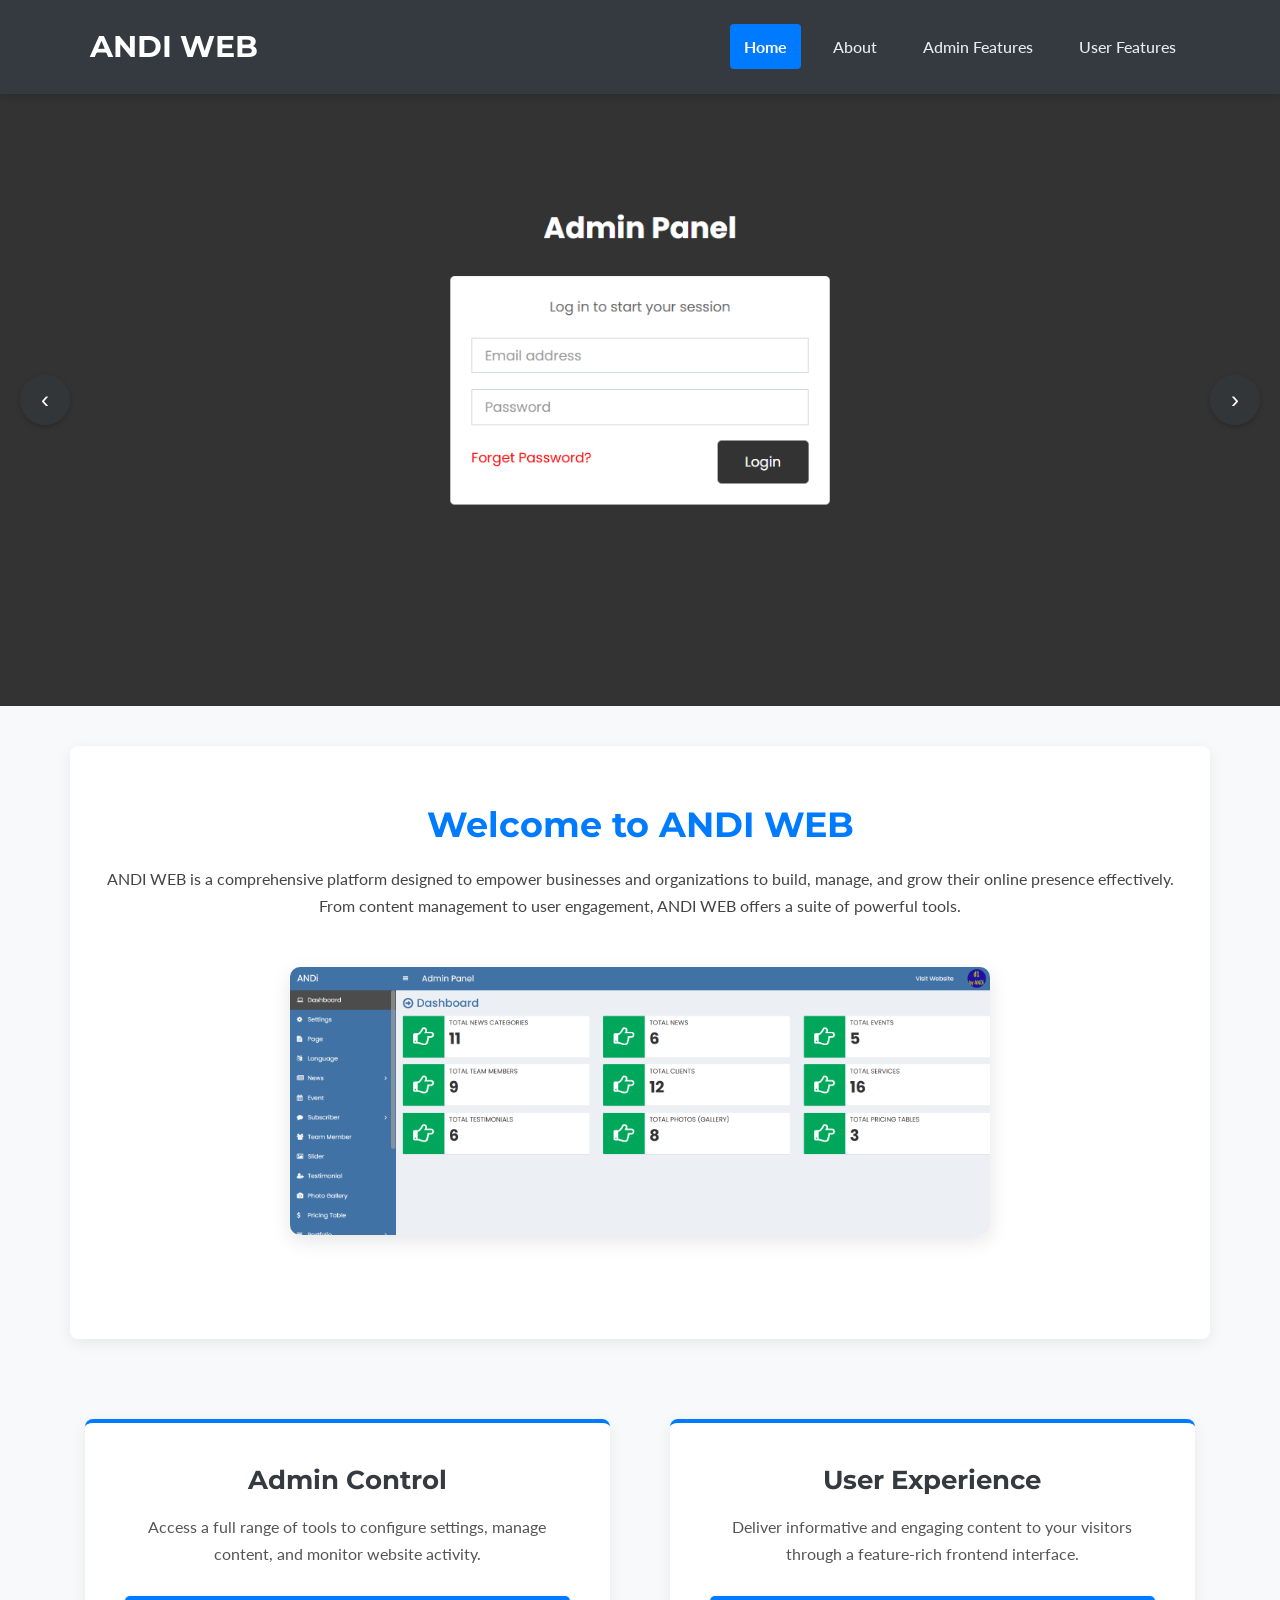
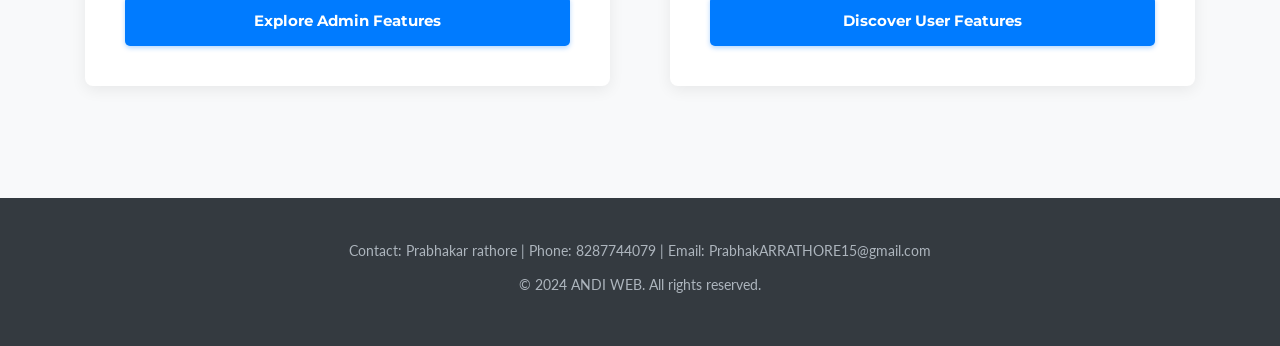
<file: index.html>
<!DOCTYPE html>
<html lang="en">

<head>
    <meta charset="UTF-8">
    <meta name="viewport" content="width=device-width, initial-scale=1.0">
    <title>ANDI WEB - Powerful Web Solutions</title>
    <link rel="preconnect" href="https://fonts.googleapis.com">
    <link rel="preconnect" href="https://fonts.gstatic.com" crossorigin>
    <link href="https://fonts.googleapis.com/css2?family=Lato:wght@400;700&family=Montserrat:wght@500;700&display=swap"
        rel="stylesheet">
    <link rel="stylesheet" href="style.css">
    <!-- Favicon link (Update path if using presentation image) -->
    <!-- <link rel="icon" href="images/favicon.png" type="image/png"> -->
</head>

<body>
    <header>
        <div class="container">
            <!-- Logo Text - Can be replaced with an <img> tag if preferred -->
            <div class="logo">ANDI WEB</div>
            <nav>
                <ul>
                    <li><a href="index.html" class="active">Home</a></li>
                    <li><a href="about.html">About</a></li>
                    <li><a href="admin-features.html">Admin Features</a></li>
                    <li><a href="user-features.html">User Features</a></li>
                </ul>
            </nav>
        </div>
    </header>

    <main>
        <!-- Web Platform Slider -->
        <section class="slider">
            <div class="slide active" style="background-image: url('img/img\ \(0\).png');"></div>
            <div class="slide" style="background-image: url('img/img\ \(11\).png');"></div>
            <div class="slide" style="background-image: url('img/img\ \(19\).png');"></div>
            <button class="slider-btn prev">‹</button>
            <button class="slider-btn next">›</button>
        </section>

        <section class="intro container">
            <h2>Welcome to ANDI WEB</h2>
            <p>ANDI WEB is a comprehensive platform designed to empower businesses and organizations to build, manage,
                and grow their online presence effectively. From content management to user engagement, ANDI WEB offers
                a suite of powerful tools.</p>
            <img src="img/img (1).png" alt="Modern web platform interface" class="page-intro-image">
        </section>

        <section class="features-overview container">
            <div class="feature-box">
                <h3>Admin Control</h3>
                <p>Access a full range of tools to configure settings, manage content, and monitor website activity.</p>
                <a href="admin-features.html" class="btn">Explore Admin Features</a>
            </div>
            <div class="feature-box">
                <h3>User Experience</h3>
                <p>Deliver informative and engaging content to your visitors through a feature-rich frontend interface.
                </p>
                <a href="user-features.html" class="btn">Discover User Features</a>
            </div>
        </section>

    </main>

    <footer>
        <div class="container">
            <!-- Contact Info from Presentation Cover -->
            <p>
                Contact: Prabhakar rathore | Phone: 8287744079 | Email: PrabhakARRATHORE15@gmail.com
            </p>
            <p>© 2024 ANDI WEB. All rights reserved.</p>
        </div>
    </footer>

    <script src="script.js"></script> <!-- Same slider script -->
</body>

</html>
</file>
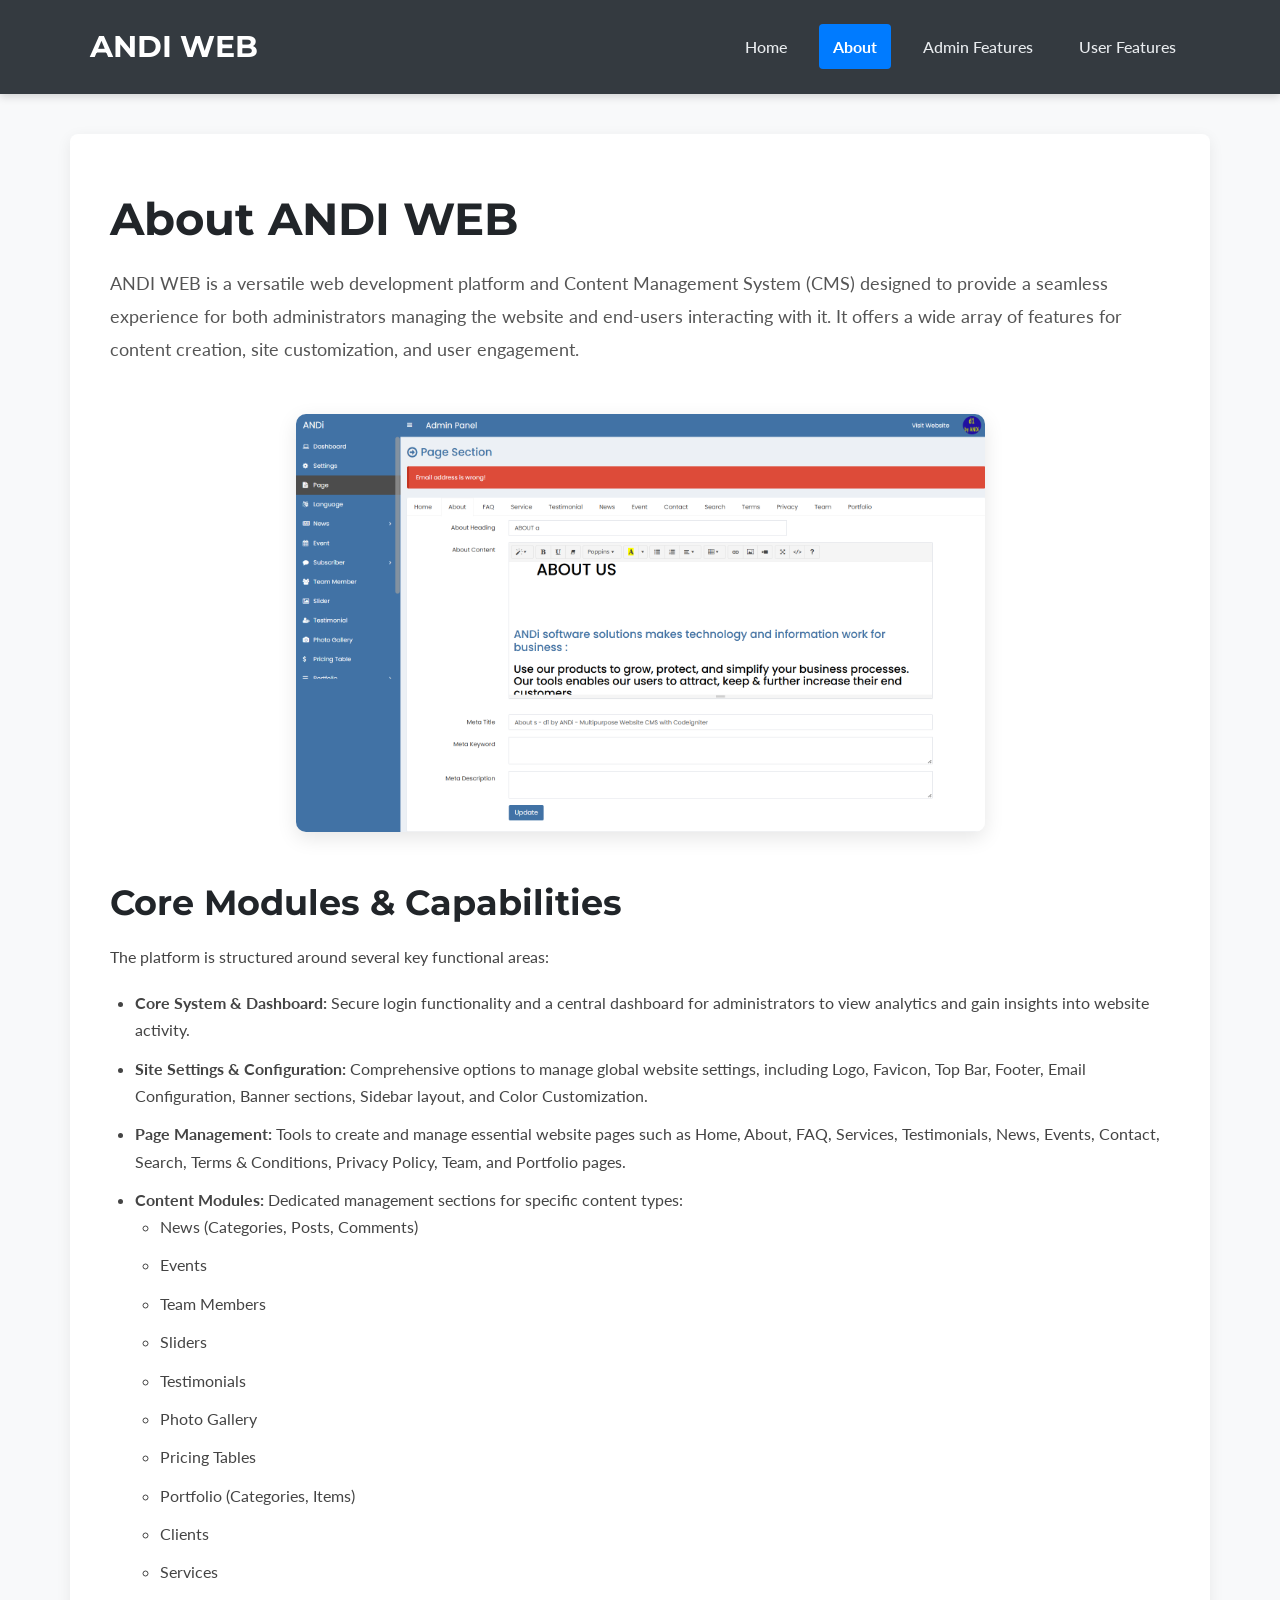
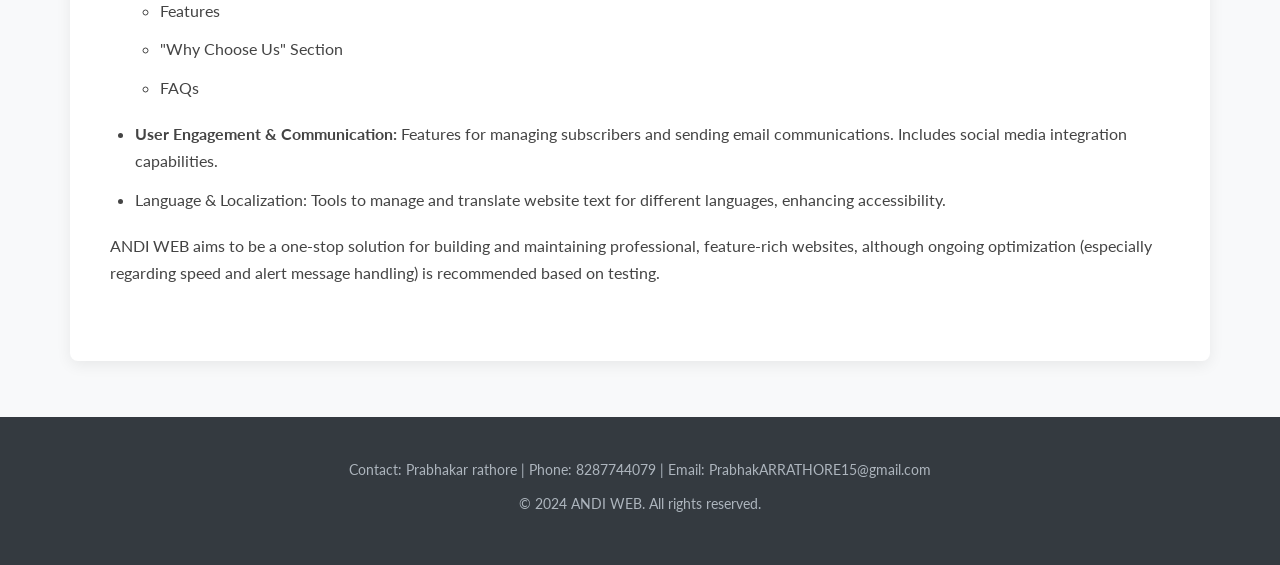
<file: about.html>
<!DOCTYPE html>
<html lang="en">

<head>
    <meta charset="UTF-8">
    <meta name="viewport" content="width=device-width, initial-scale=1.0">
    <title>About ANDI WEB Platform</title>
    <link rel="preconnect" href="https://fonts.googleapis.com">
    <link rel="preconnect" href="https://fonts.gstatic.com" crossorigin>
    <link href="https://fonts.googleapis.com/css2?family=Lato:wght@400;700&family=Montserrat:wght@500;700&display=swap"
        rel="stylesheet">
    <link rel="stylesheet" href="style.css">
</head>

<body>
    <header>
        <div class="container">
            <div class="logo">ANDI WEB</div>
            <nav>
                <ul>
                    <li><a href="index.html">Home</a></li>
                    <li><a href="about.html" class="active">About</a></li>
                    <li><a href="admin-features.html">Admin Features</a></li>
                    <li><a href="user-features.html">User Features</a></li>
                </ul>
            </nav>
        </div>
    </header>

    <main class="container page-padding">
        <h1>About ANDI WEB</h1>
        <p class="intro-text">ANDI WEB is a versatile web development platform and Content Management System (CMS)
            designed to provide a seamless experience for both administrators managing the website and end-users
            interacting with it. It offers a wide array of features for content creation, site customization, and user
            engagement.</p>

        <img src="img/img (11).png" alt="Diagram illustrating ANDI WEB components" class="page-intro-image">

        <h2>Core Modules & Capabilities</h2>
        <p>The platform is structured around several key functional areas:</p>

        <ul>
            <li><strong>Core System & Dashboard:</strong> Secure login functionality and a central dashboard for
                administrators to view analytics and gain insights into website activity.</li>
            <li><strong>Site Settings & Configuration:</strong> Comprehensive options to manage global website settings,
                including Logo, Favicon, Top Bar, Footer, Email Configuration, Banner sections, Sidebar layout, and
                Color Customization.</li>
            <li><strong>Page Management:</strong> Tools to create and manage essential website pages such as Home,
                About, FAQ, Services, Testimonials, News, Events, Contact, Search, Terms & Conditions, Privacy Policy,
                Team, and Portfolio pages.</li>
            <li><strong>Content Modules:</strong> Dedicated management sections for specific content types:
                <ul>
                    <li>News (Categories, Posts, Comments)</li>
                    <li>Events</li>
                    <li>Team Members</li>
                    <li>Sliders</li>
                    <li>Testimonials</li>
                    <li>Photo Gallery</li>
                    <li>Pricing Tables</li>
                    <li>Portfolio (Categories, Items)</li>
                    <li>Clients</li>
                    <li>Services</li>
                    <li>Features</li>
                    <li>"Why Choose Us" Section</li>
                    <li>FAQs</li>
                </ul>
            </li>
            <li><strong>User Engagement & Communication:</strong> Features for managing subscribers and sending email
                communications. Includes social media integration capabilities.</li>
            <li>Language & Localization: Tools to manage and translate website text for different languages,
                enhancing accessibility.</li>
        </ul>

        <p>ANDI WEB aims to be a one-stop solution for building and maintaining professional, feature-rich websites,
            although ongoing optimization (especially regarding speed and alert message handling) is recommended based
            on testing.</p>

    </main>

    <footer>
        <div class="container">
            <p>
                Contact: Prabhakar rathore | Phone: 8287744079 | Email: PrabhakARRATHORE15@gmail.com
            </p>
            <p>© 2024 ANDI WEB. All rights reserved.</p>
        </div>
    </footer>
</body>

</html>
</file>
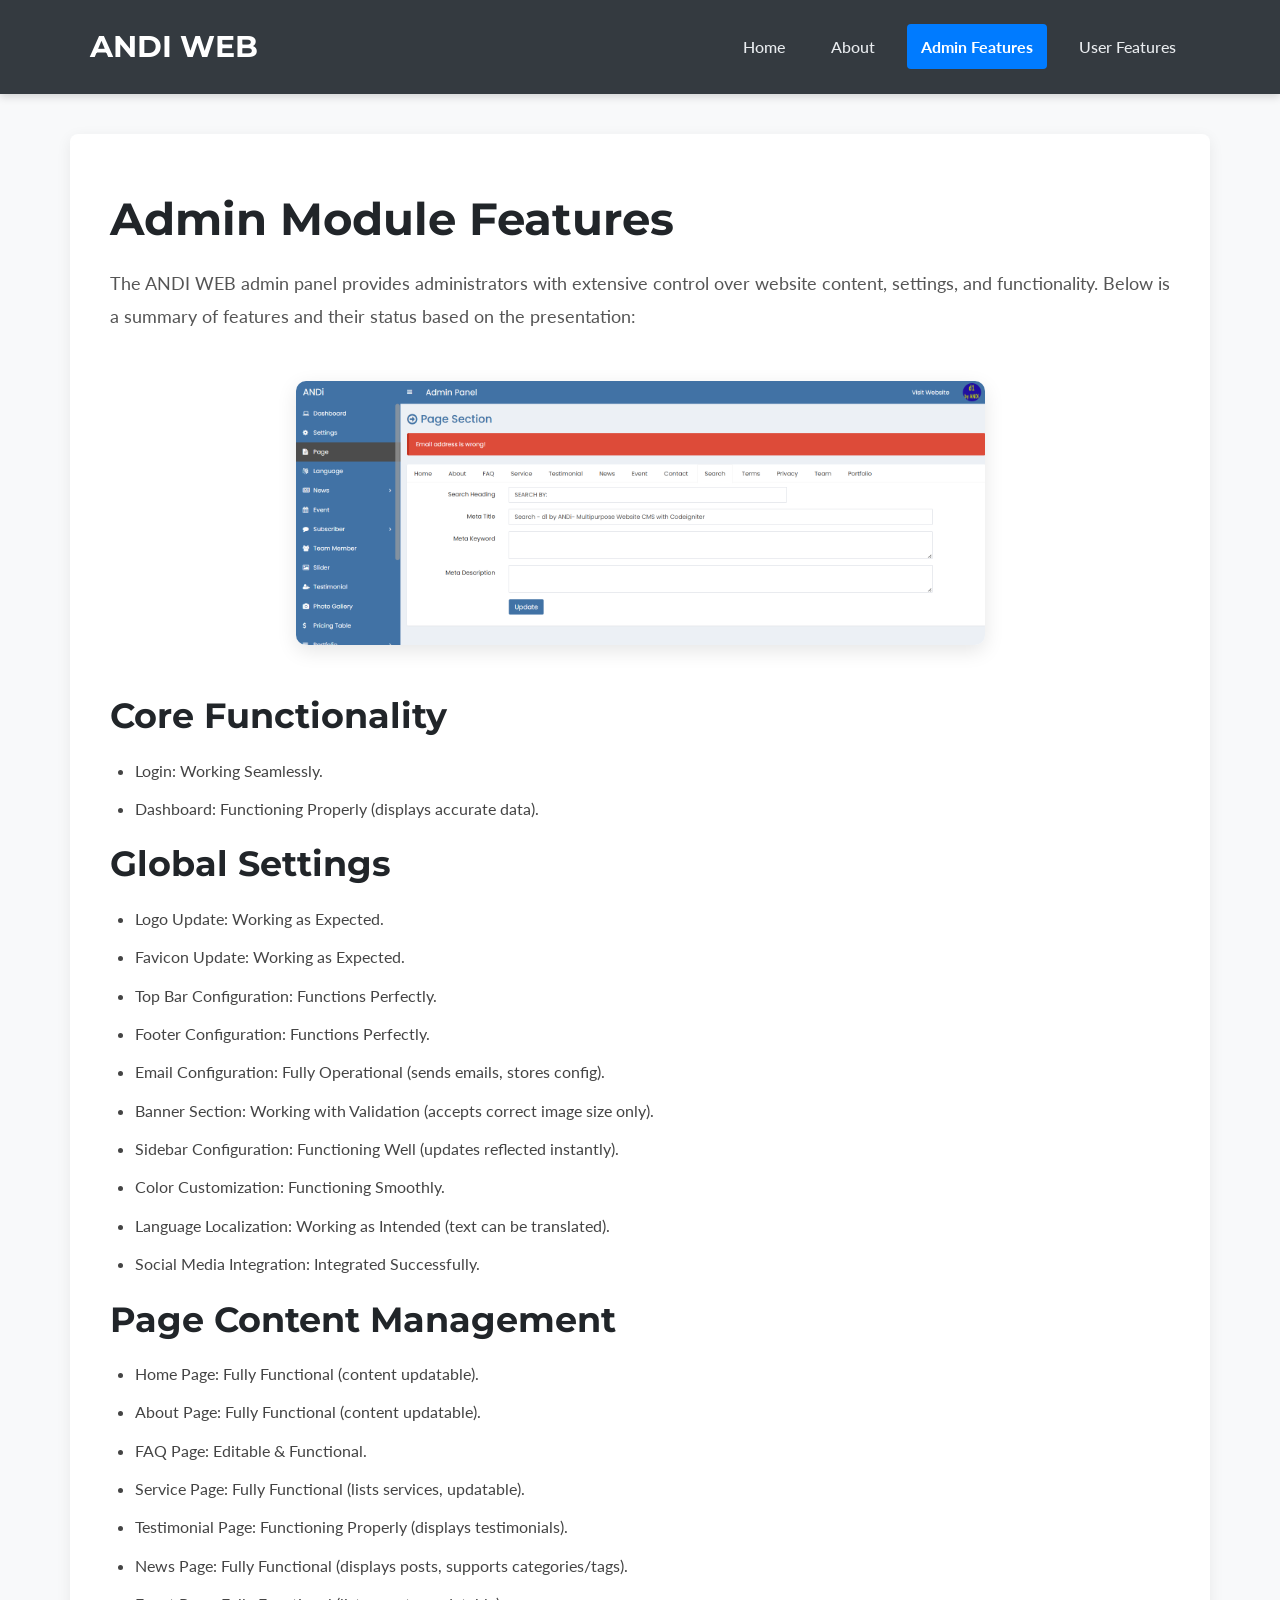
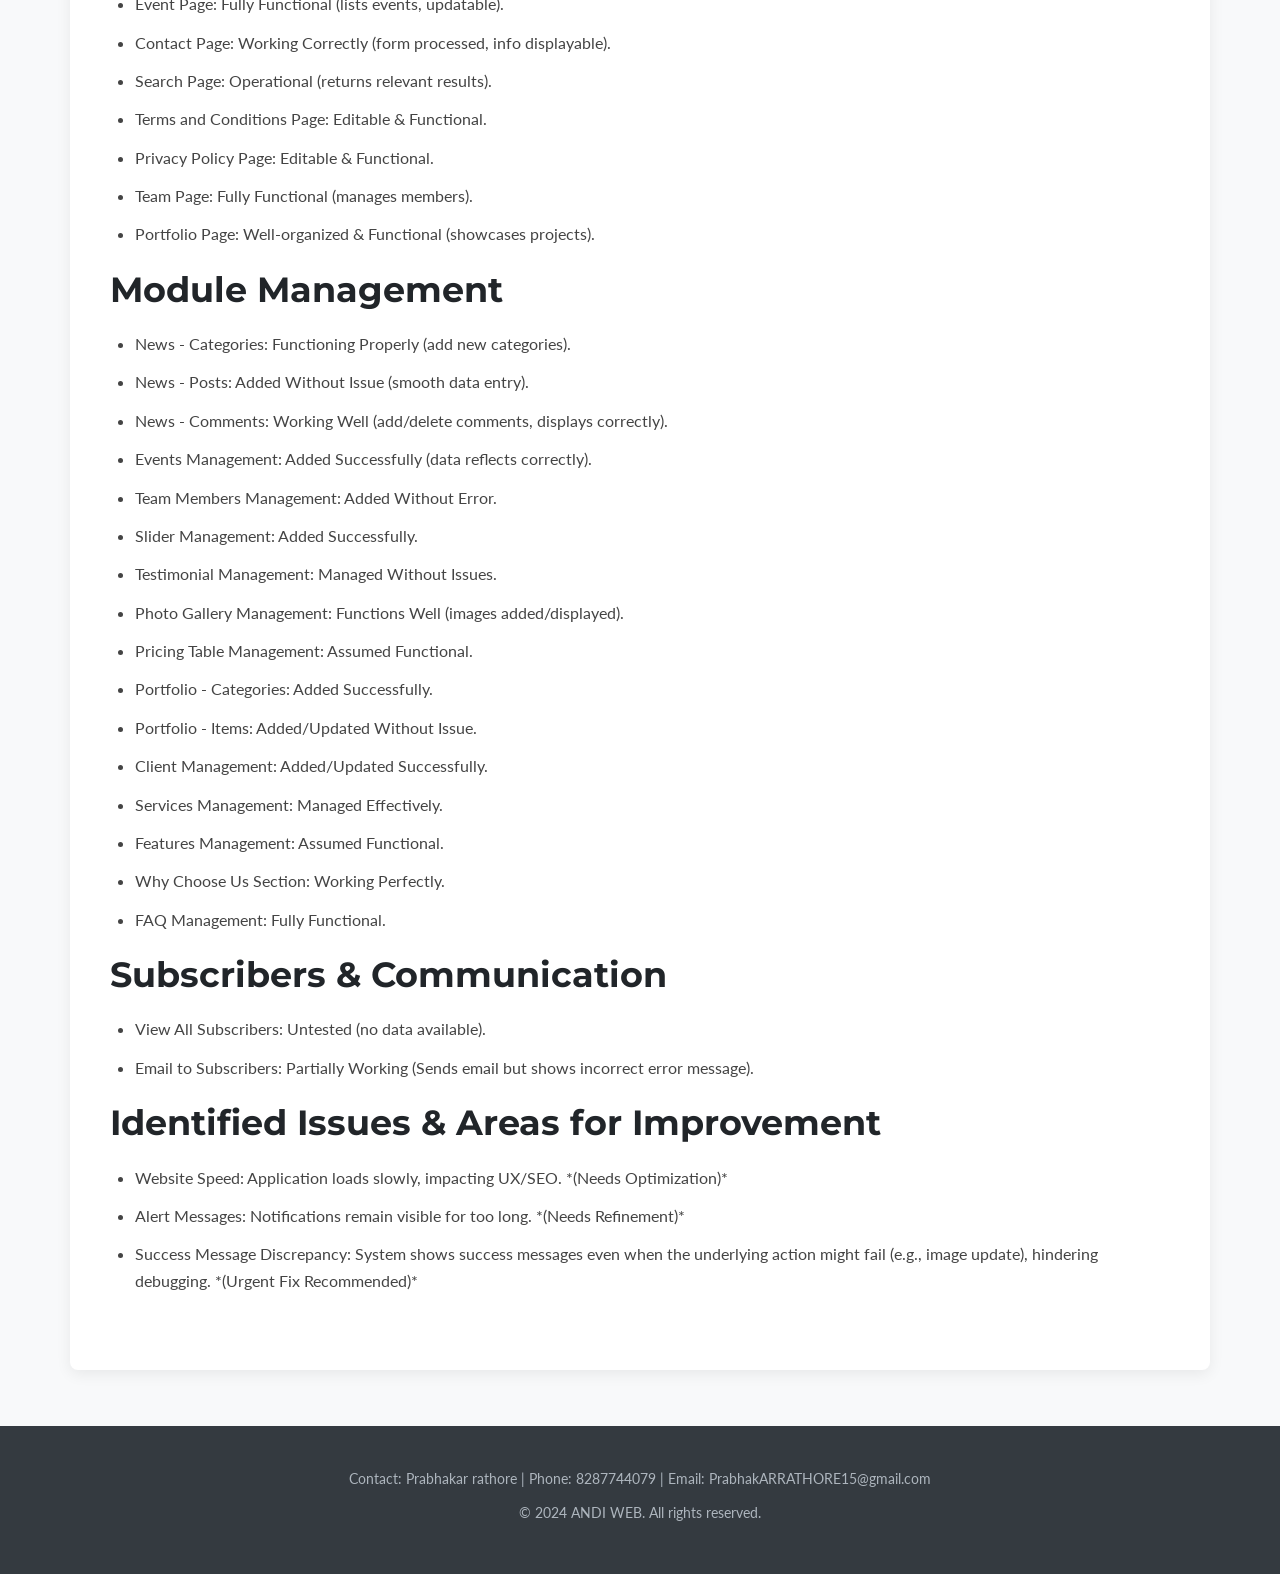
<file: admin-features.html>
<!DOCTYPE html>
<html lang="en">

<head>
    <meta charset="UTF-8">
    <meta name="viewport" content="width=device-width, initial-scale=1.0">
    <title>ANDI WEB - Admin Features</title>
    <link rel="preconnect" href="https://fonts.googleapis.com">
    <link rel="preconnect" href="https://fonts.gstatic.com" crossorigin>
    <link href="https://fonts.googleapis.com/css2?family=Lato:wght@400;700&family=Montserrat:wght@500;700&display=swap"
        rel="stylesheet">
    <link rel="stylesheet" href="style.css">
</head>

<body>
    <header>
        <div class="container">
            <div class="logo">ANDI WEB</div>
            <nav>
                <ul>
                    <li><a href="index.html">Home</a></li>
                    <li><a href="about.html">About</a></li>
                    <li><a href="admin-features.html" class="active">Admin Features</a></li>
                    <li><a href="user-features.html">User Features</a></li>
                </ul>
            </nav>
        </div>
    </header>

    <main class="container page-padding">
        <h1>Admin Module Features</h1>
        <p class="intro-text">The ANDI WEB admin panel provides administrators with extensive control over website
            content, settings, and functionality. Below is a summary of features and their status based on the
            presentation:</p>

        <img src="img/img (18).png" alt="Generic Admin Panel Interface" class="page-intro-image">

        <h2>Core Functionality</h2>
        <ul>
            <li>Login: Working Seamlessly.</li>
            <li>Dashboard: Functioning Properly (displays accurate data).</li>
        </ul>

        <h2>Global Settings</h2>
        <ul>
            <li>Logo Update: Working as Expected.</li>
            <li>Favicon Update: Working as Expected.</li>
            <li>Top Bar Configuration: Functions Perfectly.</li>
            <li>Footer Configuration: Functions Perfectly.</li>
            <li>Email Configuration: Fully Operational (sends emails, stores config).</li>
            <li>Banner Section: Working with Validation (accepts correct image size only).</li>
            <li>Sidebar Configuration: Functioning Well (updates reflected instantly).</li>
            <li>Color Customization: Functioning Smoothly.</li>
            <li>Language Localization: Working as Intended (text can be translated).</li>
            <li>Social Media Integration: Integrated Successfully.</li>
        </ul>

        <h2>Page Content Management</h2>
        <ul>
            <li>Home Page: Fully Functional (content updatable).</li>
            <li>About Page: Fully Functional (content updatable).</li>
            <li>FAQ Page: Editable & Functional.</li>
            <li>Service Page: Fully Functional (lists services, updatable).</li>
            <li>Testimonial Page: Functioning Properly (displays testimonials).</li>
            <li>News Page: Fully Functional (displays posts, supports categories/tags).</li>
            <li>Event Page: Fully Functional (lists events, updatable).</li>
            <li>Contact Page: Working Correctly (form processed, info displayable).</li>
            <li>Search Page: Operational (returns relevant results).</li>
            <li>Terms and Conditions Page: Editable & Functional.</li>
            <li>Privacy Policy Page: Editable & Functional.</li>
            <li>Team Page: Fully Functional (manages members).</li>
            <li>Portfolio Page: Well-organized & Functional (showcases projects).</li>
        </ul>

        <h2>Module Management</h2>
        <ul>
            <li>News - Categories: Functioning Properly (add new categories).</li>
            <li>News - Posts: Added Without Issue (smooth data entry).</li>
            <li>News - Comments: Working Well (add/delete comments, displays correctly).</li>
            <li>Events Management: Added Successfully (data reflects correctly).</li>
            <li>Team Members Management: Added Without Error.</li>
            <li>Slider Management: Added Successfully.</li>
            <li>Testimonial Management: Managed Without Issues.</li>
            <li>Photo Gallery Management: Functions Well (images added/displayed).</li>
            <li>Pricing Table Management: Assumed Functional.</li>
            <li>Portfolio - Categories: Added Successfully.</li>
            <li>Portfolio - Items: Added/Updated Without Issue.</li>
            <li>Client Management: Added/Updated Successfully.</li>
            <li>Services Management: Managed Effectively.</li>
            <li>Features Management: Assumed Functional.</li>
            <li>Why Choose Us Section: Working Perfectly.</li>
            <li>FAQ Management: Fully Functional.</li>
        </ul>

        <h2>Subscribers & Communication</h2>
        <ul>
            <li>View All Subscribers: Untested (no data available).</li>
            <li>Email to Subscribers: Partially Working (Sends email but shows incorrect error message).</li>
        </ul>

        <h2>Identified Issues & Areas for Improvement</h2>
        <ul>
            <li>Website Speed: Application loads slowly, impacting UX/SEO. *(Needs Optimization)*</li>
            <li>Alert Messages: Notifications remain visible for too long. *(Needs Refinement)*</li>
            <li>Success Message Discrepancy: System shows success messages even when the underlying action might
                fail (e.g., image update), hindering debugging. *(Urgent Fix Recommended)*</li>
        </ul>

    </main>

    <footer>
        <div class="container">
            <p>
                Contact: Prabhakar rathore | Phone: 8287744079 | Email: PrabhakARRATHORE15@gmail.com
            </p>
            <p>© 2024 ANDI WEB. All rights reserved.</p>
        </div>
    </footer>
</body>

</html>
</file>
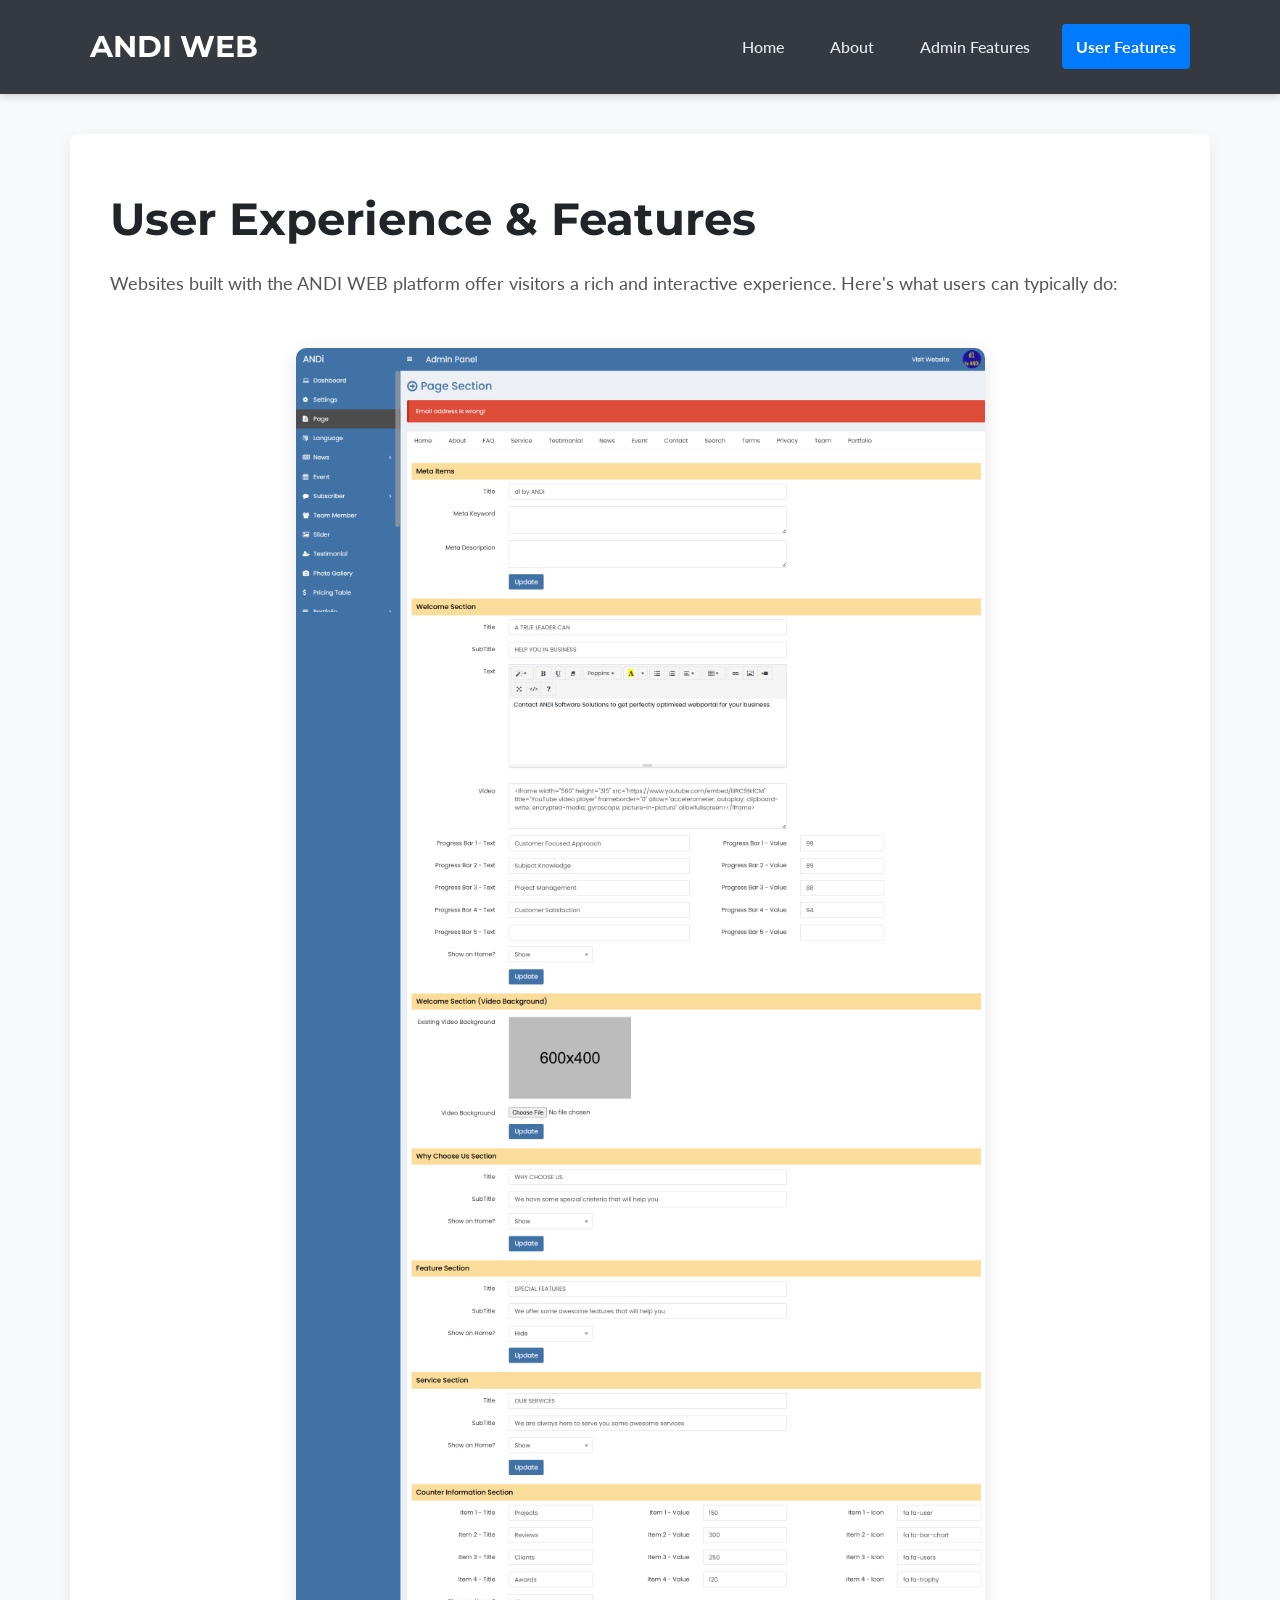
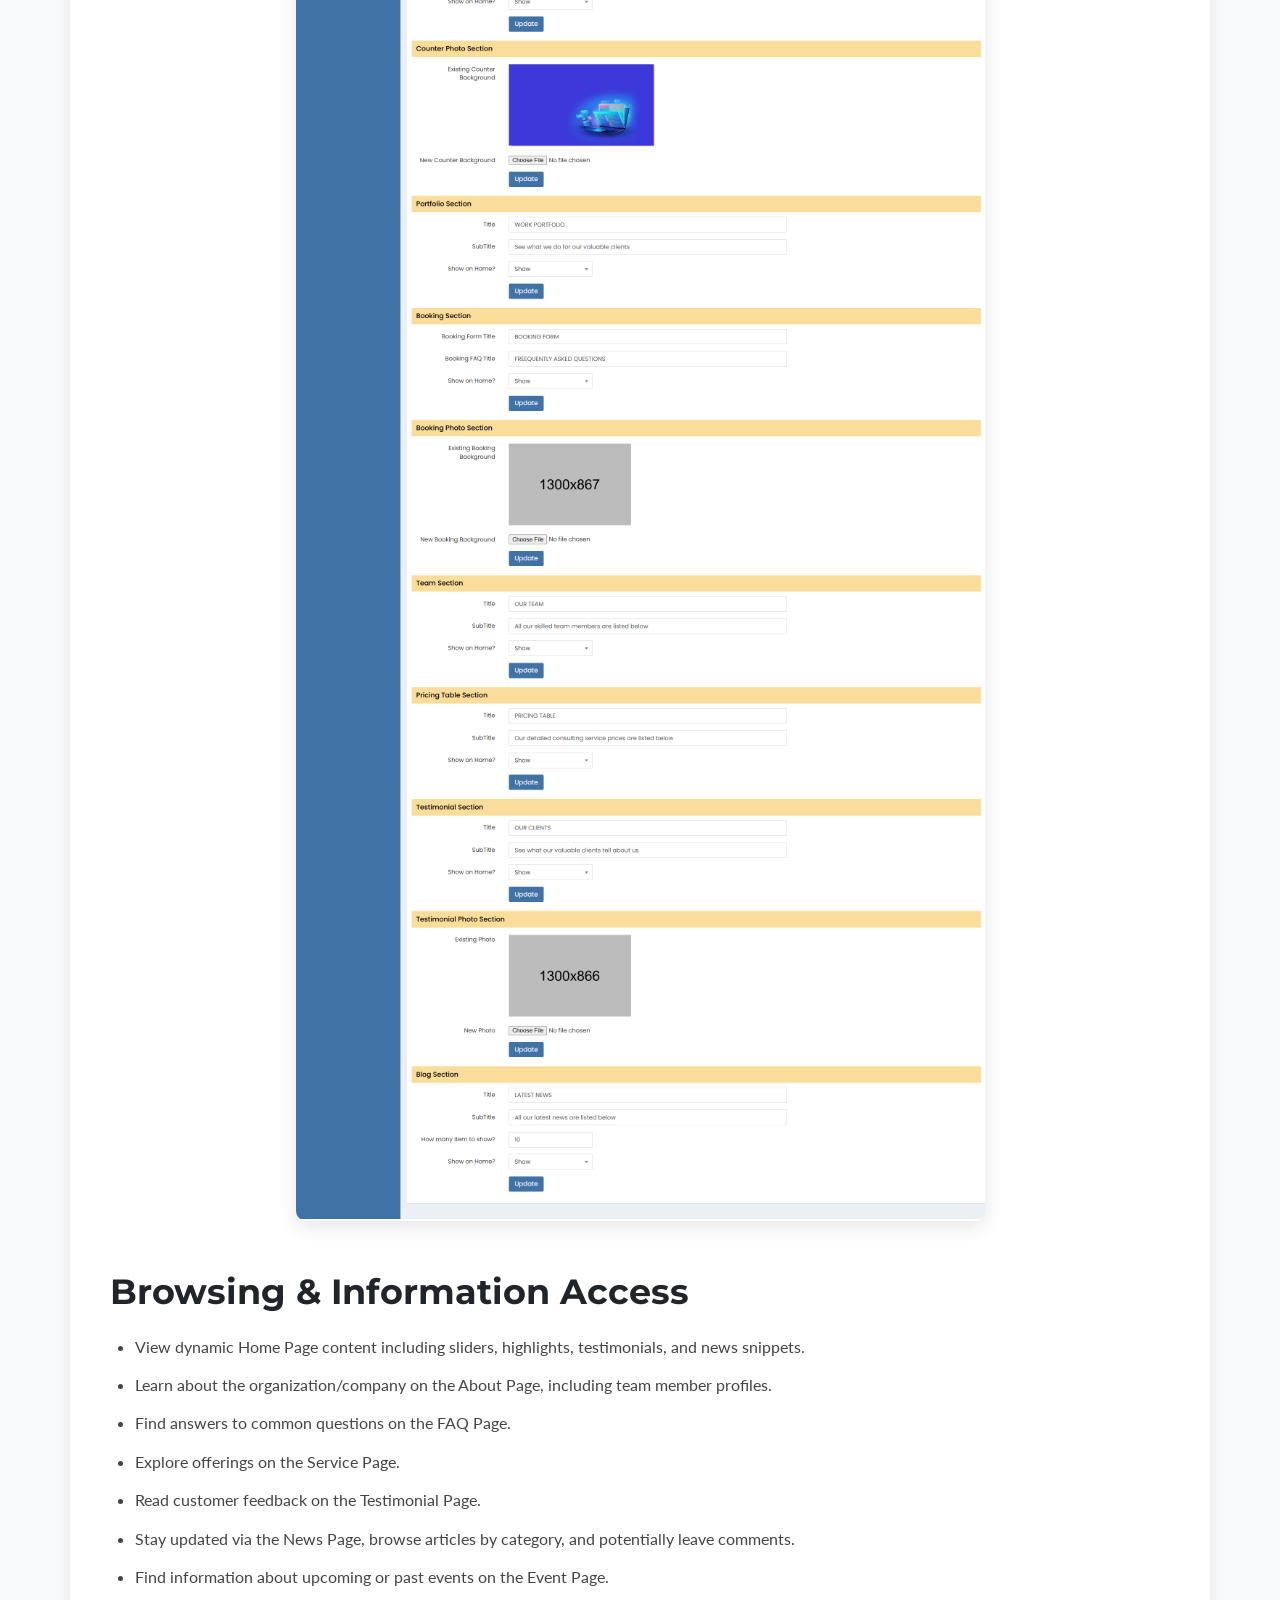
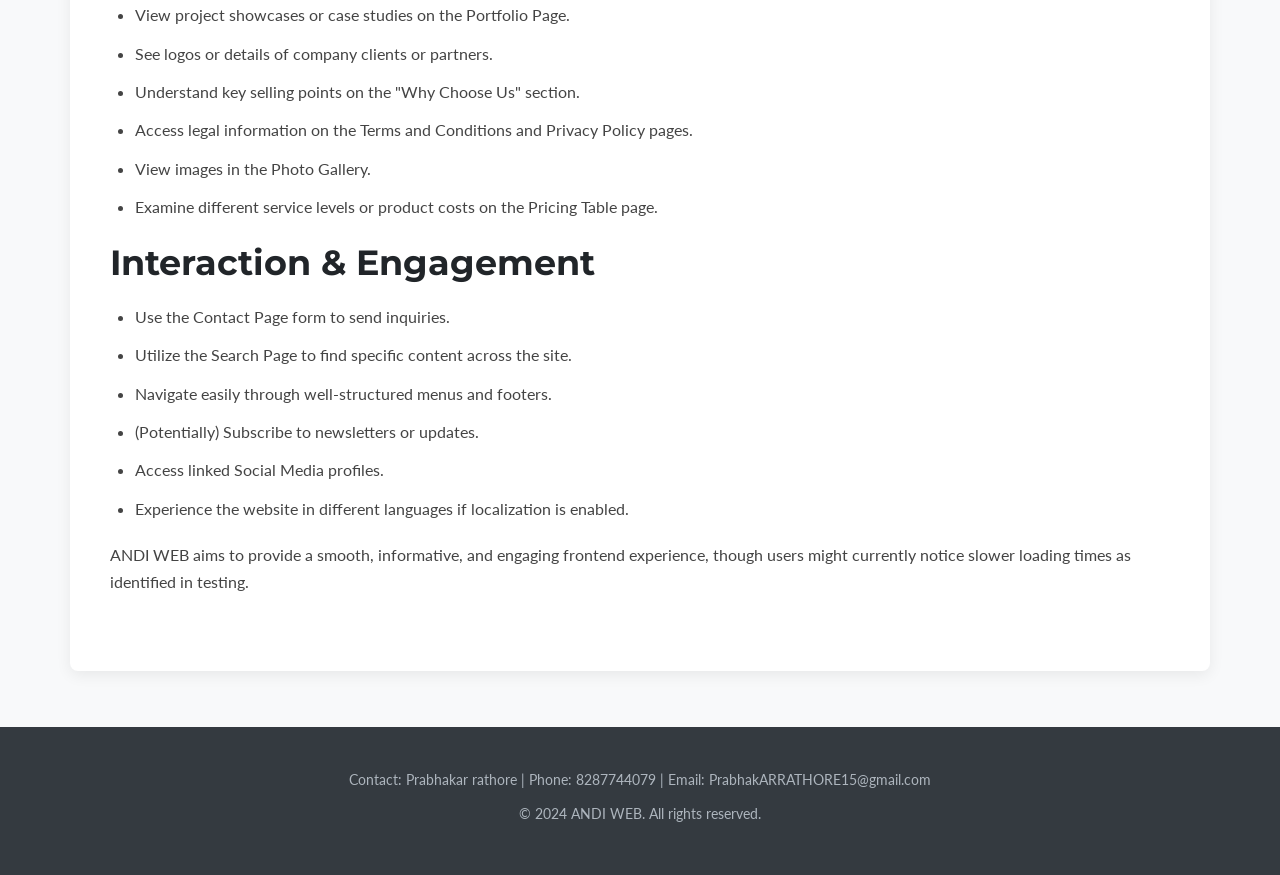
<file: user-features.html>
<!DOCTYPE html>
<html lang="en">

<head>
    <meta charset="UTF-8">
    <meta name="viewport" content="width=device-width, initial-scale=1.0">
    <title>ANDI WEB - User Features</title>
    <link rel="preconnect" href="https://fonts.googleapis.com">
    <link rel="preconnect" href="https://fonts.gstatic.com" crossorigin>
    <link href="https://fonts.googleapis.com/css2?family=Lato:wght@400;700&family=Montserrat:wght@500;700&display=swap"
        rel="stylesheet">
    <link rel="stylesheet" href="style.css">
</head>

<body>
    <header>
        <div class="container">
            <div class="logo">ANDI WEB</div>
            <nav>
                <ul>
                    <li><a href="index.html">Home</a></li>
                    <li><a href="about.html">About</a></li>
                    <li><a href="admin-features.html">Admin Features</a></li>
                    <li><a href="user-features.html" class="active">User Features</a></li>
                </ul>
            </nav>
        </div>
    </header>

    <main class="container page-padding">
        <h1>User Experience & Features</h1>
        <p class="intro-text">Websites built with the ANDI WEB platform offer visitors a rich and interactive
            experience. Here's what users can typically do:</p>

        <img src="img/img (10).png" alt="User interacting with an ANDI WEB website" class="page-intro-image">

        <h2>Browsing & Information Access</h2>
        <ul>
            <li>View dynamic Home Page content including sliders, highlights, testimonials, and news snippets.</li>
            <li>Learn about the organization/company on the About Page, including team member profiles.</li>
            <li>Find answers to common questions on the FAQ Page.</li>
            <li>Explore offerings on the Service Page.</li>
            <li>Read customer feedback on the Testimonial Page.</li>
            <li>Stay updated via the News Page, browse articles by category, and potentially leave comments.</li>
            <li>Find information about upcoming or past events on the Event Page.</li>
            <li>View project showcases or case studies on the Portfolio Page.</li>
            <li>See logos or details of company clients or partners.</li>
            <li>Understand key selling points on the "Why Choose Us" section.</li>
            <li>Access legal information on the Terms and Conditions and Privacy Policy pages.</li>
            <li>View images in the Photo Gallery.</li>
            <li>Examine different service levels or product costs on the Pricing Table page.</li>
        </ul>

        <h2>Interaction & Engagement</h2>
        <ul>
            <li>Use the Contact Page form to send inquiries.</li>
            <li>Utilize the Search Page to find specific content across the site.</li>
            <li>Navigate easily through well-structured menus and footers.</li>
            <li>(Potentially) Subscribe to newsletters or updates.</li>
            <li>Access linked Social Media profiles.</li>
            <li>Experience the website in different languages if localization is enabled.</li>
        </ul>

        <p>ANDI WEB aims to provide a smooth, informative, and engaging frontend experience, though users might
            currently notice slower loading times as identified in testing.</p>

    </main>

    <footer>
        <div class="container">
            <p>
                Contact: Prabhakar rathore | Phone: 8287744079 | Email: PrabhakARRATHORE15@gmail.com
            </p>
            <p>© 2024 ANDI WEB. All rights reserved.</p>
        </div>
    </footer>
</body>

</html>
</file>
<file: style.css>
/* --- style.css --- */

/* Import Fonts */
@import url('https://fonts.googleapis.com/css2?family=Lato:wght@400;700&family=Montserrat:wght@500;700&display=swap');

/* Reset and Base Styles */
* {
    box-sizing: border-box;
    margin: 0;
    padding: 0;
}

html {
    scroll-behavior: smooth;
    /* Optional: Smooth scrolling for anchors */
    font-size: 100%;
    /* Base font size (usually 16px) */
}

body {
    font-family: 'Lato', sans-serif;
    line-height: 1.7;
    /* Slightly increased line height for readability */
    color: #444;
    /* Slightly softer body text color */
    background-color: #f8f9fa;
    /* Light grey background */
    font-size: 1rem;
    /* Equivalent to 16px by default */
    overflow-x: hidden;
    /* Prevent horizontal scroll */
}

/* Headings */
h1,
h2,
h3,
h4,
h5,
h6 {
    font-family: 'Montserrat', sans-serif;
    margin-bottom: 1rem;
    /* Consistent bottom margin */
    font-weight: 700;
    line-height: 1.3;
    color: #212529;
    /* Darker heading color */
}

h1 {
    font-size: 2.8rem;
    margin-bottom: 1.2rem;
}

h2 {
    font-size: 2.2rem;
    margin-bottom: 1.1rem;
}

h3 {
    font-size: 1.6rem;
}

h4 {
    font-size: 1.3rem;
}

/* Paragraphs and Links */
p {
    margin-bottom: 1.2rem;
    /* Consistent paragraph spacing */
}

a {
    color: #007bff;
    /* Standard blue link color */
    text-decoration: none;
    transition: color 0.2s ease, text-decoration 0.2s ease;
}

a:hover {
    color: #0056b3;
    /* Darker blue on hover */
    text-decoration: underline;
}

/* Lists */
ul,
ol {
    margin-left: 25px;
    margin-bottom: 1.2rem;
}

li {
    margin-bottom: 0.7rem;
    /* Slightly more space between list items */
}

/* Images */
img {
    max-width: 100%;
    height: auto;
    display: block;
    /* Prevents bottom space under images */
    border-radius: 4px;
    /* Slight rounding on all images */
}

/* Utilities */
.container {
    max-width: 1140px;
    margin: 0 auto;
    padding: 0 20px;
}

.page-padding {
    padding: 3.5rem 2.5rem;
    /* Generous padding for content pages */
    background-color: #ffffff;
    /* White background for content area */
    margin-top: 2.5rem;
    /* Space below header/slider */
    border-radius: 8px;
    box-shadow: 0 4px 15px rgba(0, 0, 0, 0.07);
    /* Subtle shadow */
}

.intro-text {
    font-size: 1.15rem;
    /* Slightly larger intro text */
    color: #555;
    margin-bottom: 1.8rem;
    line-height: 1.8;
}

.btn {
    display: inline-block;
    background-color: #007bff;
    color: #ffffff;
    padding: 12px 28px;
    /* Button padding */
    border-radius: 5px;
    text-decoration: none;
    font-weight: 700;
    font-family: 'Montserrat', sans-serif;
    /* Match heading font */
    font-size: 0.95rem;
    transition: background-color 0.3s ease, transform 0.2s ease, box-shadow 0.3s ease;
    border: none;
    cursor: pointer;
    text-align: center;
    box-shadow: 0 2px 5px rgba(0, 123, 255, 0.3);
    /* Button shadow */
}

.btn:hover {
    background-color: #0056b3;
    text-decoration: none;
    color: #ffffff;
    transform: translateY(-3px);
    /* More lift effect */
    box-shadow: 0 4px 10px rgba(0, 86, 179, 0.4);
    /* Enhanced shadow on hover */
}


/* --- Header --- */
header {
    background-color: #343a40;
    /* Dark grey header */
    color: #ffffff;
    padding: 1rem 0;
    position: sticky;
    top: 0;
    z-index: 1000;
    box-shadow: 0 3px 8px rgba(0, 0, 0, 0.15);
}

header .container {
    display: flex;
    justify-content: space-between;
    align-items: center;
    flex-wrap: wrap;
}

header .logo {
    font-family: 'Montserrat', sans-serif;
    font-size: 1.9rem;
    /* Slightly larger logo text */
    font-weight: 700;
    margin-bottom: 0;
    padding: 5px 0;
    color: #ffffff;
    /* Ensure logo text is white */
}

header nav {
    margin-top: 0;
}

header nav ul {
    list-style: none;
    margin: 0;
    padding: 0;
    display: flex;
    flex-wrap: wrap;
    justify-content: flex-end;
    /* Align nav to the right */
}

header nav ul li {
    margin-left: 18px;
    /* Spacing between nav items */
    margin-bottom: 0;
}

header nav ul li a {
    color: #e9ecef;
    /* Lighter grey for inactive links */
    text-decoration: none;
    padding: 9px 14px;
    border-radius: 4px;
    transition: background-color 0.3s ease, color 0.3s ease;
    display: inline-block;
    font-size: 1rem;
    font-weight: 500;
    /* Slightly bolder nav text */
}

header nav ul li a:hover {
    background-color: #495057;
    /* Darker grey background on hover */
    color: #ffffff;
    /* White text on hover */
    text-decoration: none;
}

header nav ul li a.active {
    background-color: #007bff;
    /* Blue background for active link */
    color: #ffffff;
    font-weight: 700;
}

/* --- Footer --- */
footer {
    background-color: #343a40;
    /* Match header background */
    color: #adb5bd;
    /* Medium grey text */
    text-align: center;
    padding: 2.5rem 1.5rem;
    margin-top: 3.5rem;
    /* More space above footer */
    font-size: 0.9rem;
    line-height: 1.8;
    /* Better line spacing in footer */
}

footer p {
    margin-bottom: 0.5rem;
    /* Less space between paragraphs in footer */
}

footer small {
    color: #6c757d;
    /* Darker grey for smaller text */
    display: block;
    /* Ensure it takes its own line if needed */
    margin-top: 0.5rem;
}

/* --- Slider Styles (Copied from previous refined version) --- */

.slider {
    position: relative;
    width: 100%;
    height: 70vh;
    /* Default height for largest screens */
    overflow: hidden;
    background-color: #555;
}

.slider .slide {
    position: absolute;
    top: 0;
    left: 0;
    width: 100%;
    height: 100%;
    background-size: cover;
    background-position: center center;
    opacity: 0;
    transition: opacity 1.2s ease-in-out;
    display: flex;
    align-items: center;
    justify-content: center;
    text-align: center;
}

.slider .slide.active {
    opacity: 1;
    z-index: 1;
}

.slider .slide-content {
    background-color: rgba(0, 0, 0, 0.65);
    /* Slightly darker overlay */
    color: #fff;
    border-radius: 8px;
    z-index: 2;
    animation: fadeInContent 1s ease-out 0.5s forwards;
    opacity: 0;
    /* Start hidden for animation */
    padding: 3rem 4rem;
    /* Default padding */
    max-width: 60%;
    /* Default width */
}

@keyframes fadeInContent {
    to {
        opacity: 1;
        transform: translateY(0);
    }

    /* Optional: Add slight upward movement */
    from {
        opacity: 0;
        transform: translateY(10px);
    }
}

.slider .slide.active .slide-content {
    opacity: 1;
    animation: fadeInContent 1s ease-out 0.5s forwards;
    /* Ensure animation runs on active */
}

.slider .slide-content h1 {
    color: #fff;
    font-weight: 700;
    margin-bottom: 1rem;
    font-size: 3.2rem;
    /* Default font size */
    text-shadow: 1px 1px 3px rgba(0, 0, 0, 0.4);
    /* Text shadow for readability */
}

.slider .slide-content p {
    color: #eee;
    margin-bottom: 0;
    font-size: 1.3rem;
    /* Default font size */
    text-shadow: 1px 1px 2px rgba(0, 0, 0, 0.3);
}

.slider .slider-btn {
    position: absolute;
    top: 50%;
    transform: translateY(-50%);
    background-color: rgba(52, 58, 64, 0.5);
    /* Dark semi-transparent background */
    color: white;
    border: none;
    cursor: pointer;
    z-index: 10;
    border-radius: 50%;
    /* Make buttons circular */
    transition: background-color 0.3s ease, transform 0.2s ease;
    width: 50px;
    /* Fixed width */
    height: 50px;
    /* Fixed height */
    font-size: 1.5rem;
    /* Adjust icon size */
    display: flex;
    /* Center icon */
    align-items: center;
    justify-content: center;
    box-shadow: 0 2px 5px rgba(0, 0, 0, 0.2);
}

.slider .slider-btn.prev {
    left: 25px;
}

.slider .slider-btn.next {
    right: 25px;
}

.slider .slider-btn:hover {
    background-color: rgba(52, 58, 64, 0.8);
    transform: translateY(-50%) scale(1.1);
    /* Scale up on hover */
}

/* --- Home Page Specific Sections --- */

.intro {
    padding: 3.5rem 2rem;
    text-align: center;
    background-color: #ffffff;
    margin: 2.5rem auto 0 auto;
    border-radius: 8px;
    box-shadow: 0 4px 15px rgba(0, 0, 0, 0.07);
    max-width: 1140px;
    /* Match container */
}

.intro h2 {
    color: #007bff;
}

/* Blue heading for intro */

.features-overview {
    display: flex;
    justify-content: space-around;
    padding: 3.5rem 0;
    gap: 30px;
    flex-wrap: wrap;
    margin-top: 1.5rem;
}

.feature-box {
    background-color: #ffffff;
    padding: 2.5rem;
    border-radius: 8px;
    box-shadow: 0 4px 15px rgba(0, 0, 0, 0.07);
    text-align: center;
    flex-basis: 46%;
    /* Adjust basis for 2 columns */
    min-width: 290px;
    display: flex;
    flex-direction: column;
    justify-content: space-between;
    transition: transform 0.3s ease, box-shadow 0.3s ease;
    border-top: 4px solid #007bff;
    /* Accent border */
}

.feature-box:hover {
    transform: translateY(-8px);
    /* Increased lift */
    box-shadow: 0 8px 25px rgba(0, 0, 0, 0.12);
    /* Stronger shadow */
}

.feature-box h3 {
    color: #343a40;
    /* Dark heading */
    margin-bottom: 1rem;
}

.feature-box p {
    margin-bottom: 1.8rem;
    flex-grow: 1;
    /* Allow paragraph to take space */
    color: #555;
}

.feature-box .btn {
    margin-top: auto;
    /* Pushes button to bottom */
}

/* --- Page Intro Image Styling --- */
.page-intro-image {
    display: block;
    max-width: 65%;
    /* Default max width */
    height: auto;
    margin: 3rem auto;
    /* Consistent margin */
    border-radius: 10px;
    box-shadow: 0 6px 20px rgba(0, 0, 0, 0.1);
}


/* --- Responsive Styles --- */

/* X-Large Screens (1200px - 1399px) - Minor adjustments */
@media (max-width: 1399.98px) {
    .slider {
        height: 68vh;
    }

    .slider .slide-content {
        padding: 2.8rem 3.5rem;
        max-width: 65%;
    }

    .slider .slide-content h1 {
        font-size: 3rem;
    }

    .slider .slide-content p {
        font-size: 1.25rem;
    }

    .slider .slider-btn.prev {
        left: 20px;
    }

    .slider .slider-btn.next {
        right: 20px;
    }
}

/* Large Screens (992px - 1199px) */
@media (max-width: 1199.98px) {
    .container {
        max-width: 960px;
    }

    h1 {
        font-size: 2.5rem;
    }

    h2 {
        font-size: 2rem;
    }

    .slider {
        height: 65vh;
    }

    .slider .slide-content {
        padding: 2.5rem 3rem;
        max-width: 70%;
    }

    .slider .slide-content h1 {
        font-size: 2.8rem;
    }

    .slider .slide-content p {
        font-size: 1.2rem;
    }

    .feature-box {
        flex-basis: 47%;
    }

    /* Slightly adjust basis */
    .page-intro-image {
        max-width: 70%;
    }
}

/* Medium Screens (Tablets, 768px - 991px) */
@media (max-width: 991.98px) {
    .container {
        max-width: 720px;
    }

    h1 {
        font-size: 2.2rem;
    }

    h2 {
        font-size: 1.8rem;
    }

    h3 {
        font-size: 1.4rem;
    }

    header .container {
        justify-content: center;
    }

    /* Center header content */
    header .logo {
        text-align: center;
        width: 100%;
        margin-bottom: 0.5rem;
    }

    header nav {
        width: 100%;
    }

    header nav ul {
        justify-content: center;
    }

    .slider {
        height: 60vh;
    }

    .slider .slide-content {
        padding: 2rem 2.5rem;
        max-width: 75%;
    }

    .slider .slide-content h1 {
        font-size: 2.4rem;
    }

    .slider .slide-content p {
        font-size: 1.1rem;
    }

    .slider .slider-btn {
        width: 45px;
        height: 45px;
        font-size: 1.3rem;
    }

    .slider .slider-btn.prev {
        left: 15px;
    }

    .slider .slider-btn.next {
        right: 15px;
    }

    .intro {
        padding: 3rem 1.5rem;
    }

    .page-padding {
        padding: 3rem 2rem;
        margin-top: 2rem;
    }

    .feature-box {
        flex-basis: 48%;
    }

    /* Still allow 2 columns if space permits */
    .page-intro-image {
        max-width: 75%;
        margin: 2.5rem auto;
    }
}

/* Small Screens (Landscape Phones, Tablets portrait, 576px - 767px) */
@media (max-width: 767.98px) {
    body {
        font-size: 0.95rem;
        /* Slightly smaller base font */
    }

    .container {
        max-width: 540px;
        padding: 0 15px;
    }

    h1 {
        font-size: 2rem;
    }

    h2 {
        font-size: 1.6rem;
    }

    h3 {
        font-size: 1.3rem;
    }

    header nav ul li {
        margin-left: 10px;
    }

    /* Reduce nav spacing */
    header nav ul li a {
        padding: 8px 10px;
        font-size: 0.9rem;
    }

    .slider {
        height: 55vh;
    }

    .slider .slide-content {
        padding: 1.5rem 2rem;
        max-width: 85%;
    }

    .slider .slide-content h1 {
        font-size: 2rem;
    }

    .slider .slide-content p {
        font-size: 1rem;
    }

    .slider .slider-btn {
        width: 40px;
        height: 40px;
        font-size: 1.2rem;
    }

    .slider .slider-btn.prev {
        left: 10px;
    }

    .slider .slider-btn.next {
        right: 10px;
    }

    .intro {
        padding: 2.5rem 1rem;
        margin-top: 1.5rem;
    }

    .page-padding {
        padding: 2.5rem 1.5rem;
        margin-top: 1.5rem;
    }

    .features-overview {
        flex-direction: column;
        align-items: center;
        gap: 25px;
    }

    .feature-box {
        flex-basis: auto;
        width: 90%;
        padding: 2rem;
    }

    /* Stack feature boxes */
    .btn {
        padding: 11px 24px;
        font-size: 0.9rem;
    }

    /* Adjust button padding */
    .page-intro-image {
        max-width: 85%;
        margin: 2rem auto;
    }

    ul,
    ol {
        margin-left: 20px;
    }
}

/* Extra Small Screens (Portrait Phones, < 576px) */
@media (max-width: 575.98px) {
    body {
        font-size: 0.9rem;
    }

    .container {
        padding: 0 10px;
    }

    h1 {
        font-size: 1.8rem;
    }

    h2 {
        font-size: 1.5rem;
    }

    h3 {
        font-size: 1.2rem;
    }

    header .logo {
        font-size: 1.6rem;
    }

    header nav ul li a {
        font-size: 0.85rem;
        padding: 7px 8px;
    }

    .slider {
        height: 50vh;
    }

    /* Further reduce height */
    .slider .slide-content {
        padding: 1.2rem 1.5rem;
        max-width: 92%;
        /* Allow wider content box */
        border-radius: 5px;
    }

    .slider .slide-content h1 {
        font-size: 1.7rem;
    }

    .slider .slide-content p {
        font-size: 0.9rem;
    }

    .slider .slider-btn {
        width: 35px;
        height: 35px;
        font-size: 1.1rem;
    }

    .slider .slider-btn.prev {
        left: 8px;
    }

    .slider .slider-btn.next {
        right: 8px;
    }

    .intro,
    .page-padding {
        padding: 2rem 1rem;
        margin-top: 1rem;
        border-radius: 5px;
    }

    .feature-box {
        width: 95%;
        padding: 1.8rem;
    }

    .page-intro-image {
        max-width: 90%;
        margin: 1.8rem auto;
    }

    footer {
        padding: 2rem 1rem;
        font-size: 0.85rem;
    }
}
</file>
